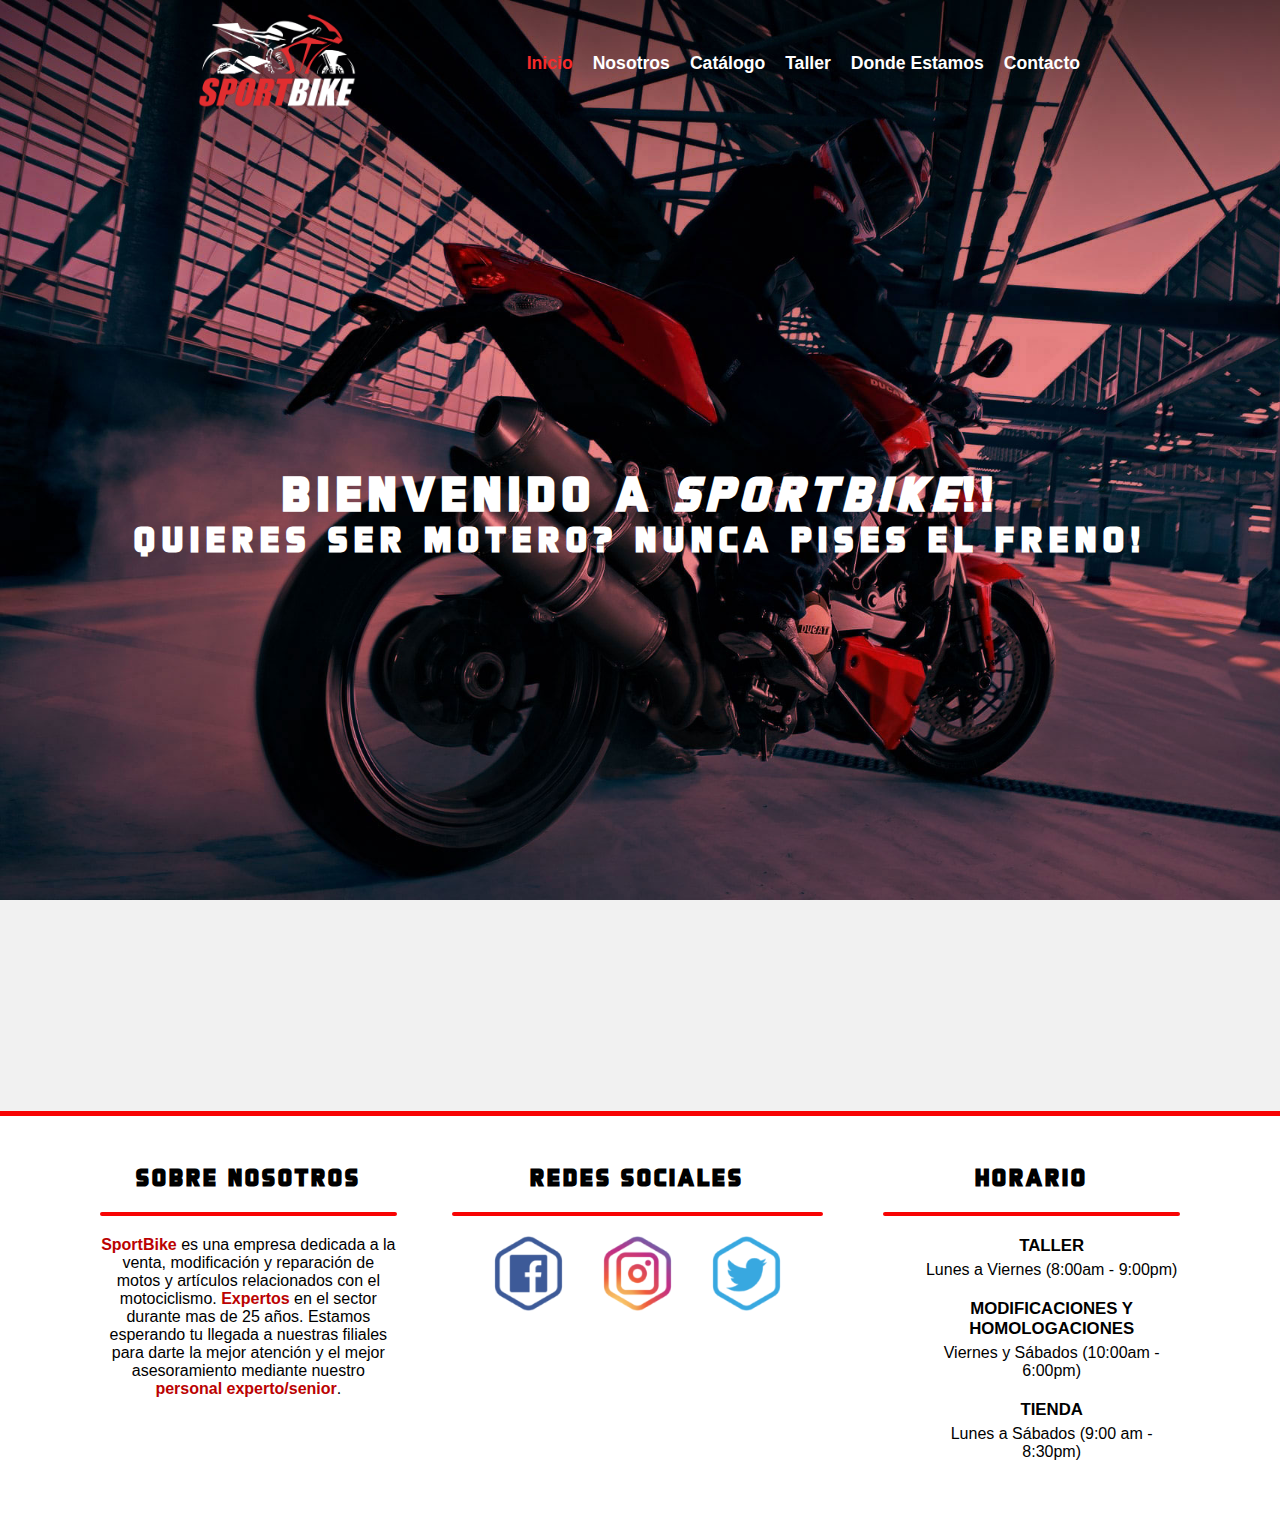
<file: index.html>
<!DOCTYPE html>
<html lang="es">
	<head>
		<title>SportBike</title>
		<meta charset="UTF-8">
		<meta name="viewport" content="width=device-width, initial-scale=1">
		<meta name="author" content="Ariel Guerrero">
		<link href="css/style.css" rel="stylesheet">
		<link rel="icon" type="image/png" href="img/favicon.png">
	</head>
	<body>
		<header id="landing">
			<nav>
				<div id="logo">
					<a href="#"><img src="img/logo.png" alt=""></a>
				</div>
				<div id="menu">
					<ul>
						<li><a href="index.html" class="underline-menu"><span>Inicio</span></a></li>
						<li><a href="nosotros.html" class="underline-menu">Nosotros</a></li>
						<li><a href="catalogo.html" class="underline-menu">Catálogo</a></li>
						<li><a href="taller.html" class="underline-menu">Taller</a></li>
						<li><a href="donde-estamos.html" class="underline-menu">Donde Estamos</a></li>
						<li><a href="contacto.html" class="underline-menu">Contacto</a></li>
					</ul>
				</div>
			</nav>
			<div id="cabecera">
				<h1>BIENVENIDO A <span>SPORTBIKE</span>!!</h1>
				<h2>Quieres ser motero? Nunca pises el freno!</h2>
			</div>
		</header>
		<main>
			
		</main>
		<footer>
			<div id="col1Footer">
				<h2>Sobre nosotros</h2>
				<div class="barra-divisoria-footer"></div>
				<p>
					<span>SportBike</span> es una empresa dedicada a la venta, modificación y reparación de motos y artículos relacionados con el motociclismo. <span>Expertos</span> en el sector durante mas de 25 años. Estamos esperando tu llegada a nuestras filiales para darte la mejor atención y el mejor asesoramiento mediante nuestro <span>personal experto/senior</span>.
				</p>
			</div>
			<div id="col2Footer">
				<h2>Redes sociales</h2>
				<div class="barra-divisoria-footer"></div>
				<div>
					<a href="https://www.facebook.com" target="_blank"><img src="img/rrss/FB/fb-sf.png" alt="" class="margin-right-8x100 rrss"></a>
					<a href="https://www.instagram.com" target="_blank"><img src="img/rrss/Insta/insta-sf.png" alt="" class="margin-right-8x100 rrss"></a>
					<a href="https://www.twitter.com" target="_blank"><img src="img/rrss/Twitter/twt-sf.png" alt="" class="rrss"></a>
				</div>
			</div>
			<div id="col3Footer">
				<h2>Horario</h2>
				<div class="barra-divisoria-footer"></div>
				<ul>
					<li>
						<h5>TALLER</h5>
						<p>Lunes a Viernes (8:00am - 9:00pm)</p>
					</li>
					<li>
						<h5>MODIFICACIONES Y HOMOLOGACIONES</h5>
						<p>Viernes y Sábados (10:00am - 6:00pm)</p>
					</li>
					<li>
						<h5>TIENDA</h5>
						<p>Lunes a Sábados (9:00 am - 8:30pm)</p>
					</li>
				</ul>
			</div>
		</footer>
	</body>
</html>
</file>
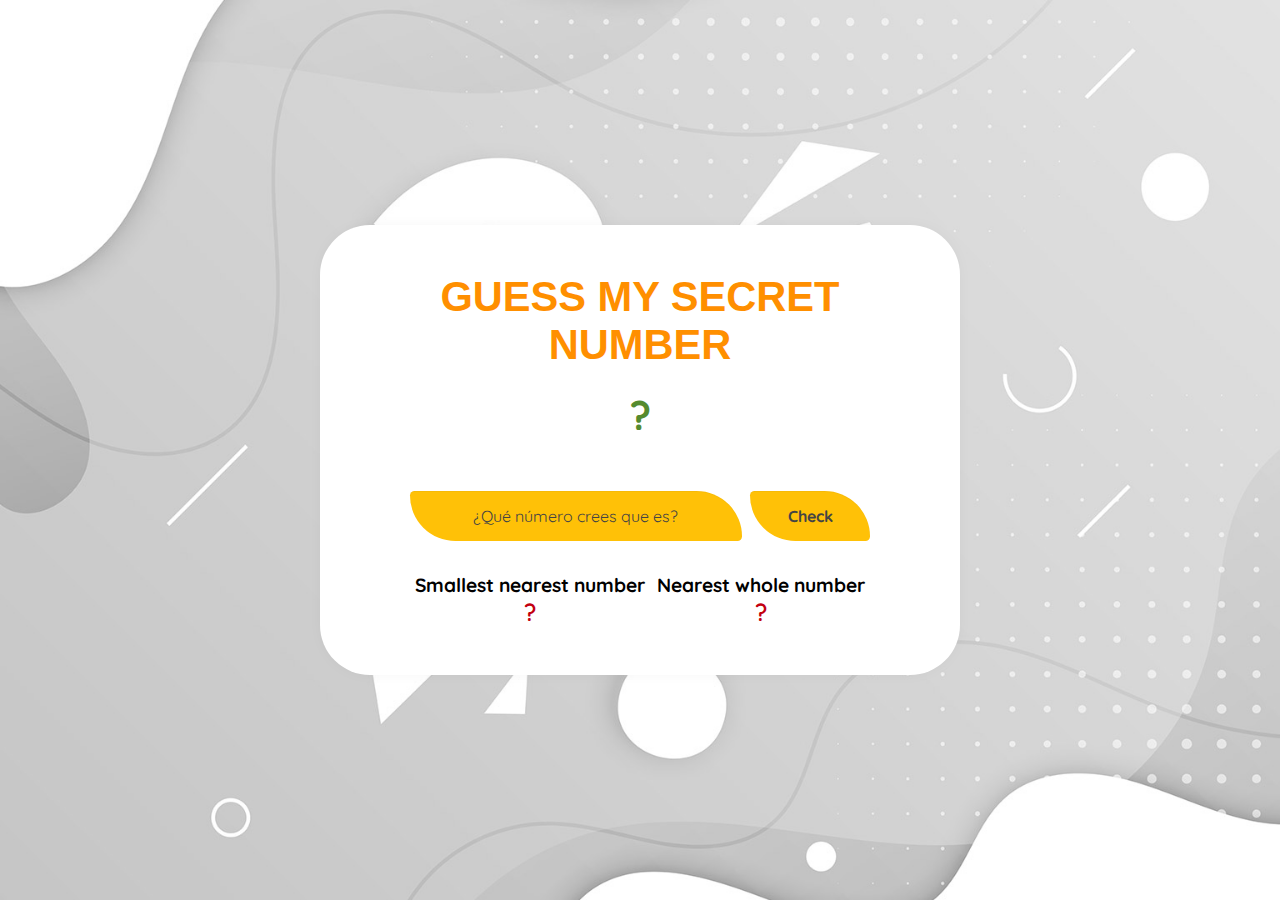
<file: guessNumber/index.html>
<!DOCTYPE html>
<html lang="es">

<head>
    <meta charset="UTF-8">
    <meta name="viewport" content="width=device-width, initial-scale=1.0">
    <title>Guess Number App - Ariel Guerrero</title>
    <link rel="shortcut icon" href="img/icono.png" type="image/x-icon">
    <!-- Fuente Quicksand -->
    <link rel="preconnect" href="https://fonts.googleapis.com" />
    <link rel="preconnect" href="https://fonts.gstatic.com" crossorigin />
    <link href="https://fonts.googleapis.com/css2?family=Quicksand:wght@300;400;500;600;700&display=swap"
        rel="stylesheet" />

    <link rel="stylesheet" href="css/style.css">
</head>

<body>
    <div id="main" class="main">
        <h1>Guess my secret number</h1>
        <h2 id="displayNumSecreto">?</h2>
        <p id="retroalimentacion"></p>
        <div class="controls">
            <input id="numCandidato" type="text" name="numCandidato" placeholder="¿Qué número crees que es?" />
            <button id="checkBtn" type="button" onclick="checkTry()">Check</button>
        </div>

        <div class="containerTrys">
            <h4 id="menor">Smallest nearest number</h4>
            <p id="numMenor">?</p>
            <h4 id="mayor">Nearest whole number</h4>
            <p id="numMayor">?</p>
        </div>
    </div>

    <div id="volverAJugar" class="volverAJugar">
        <h2>¿Do you want to play again?</h2>
        <div class="controls">
            <button id="siBtn" type="button" onclick="newPlay('si')">YES!</button>
            <button id="noBtn" type="button" onclick="newPlay('no')" NO</button>
        </div>
        <p></p>
    </div>

    <!-- Archivos JavaScript -->
    <script src="js/Partida.js"></script>
    <script src="js/adivinaNum.js"></script>
</body>

</html>
</file>
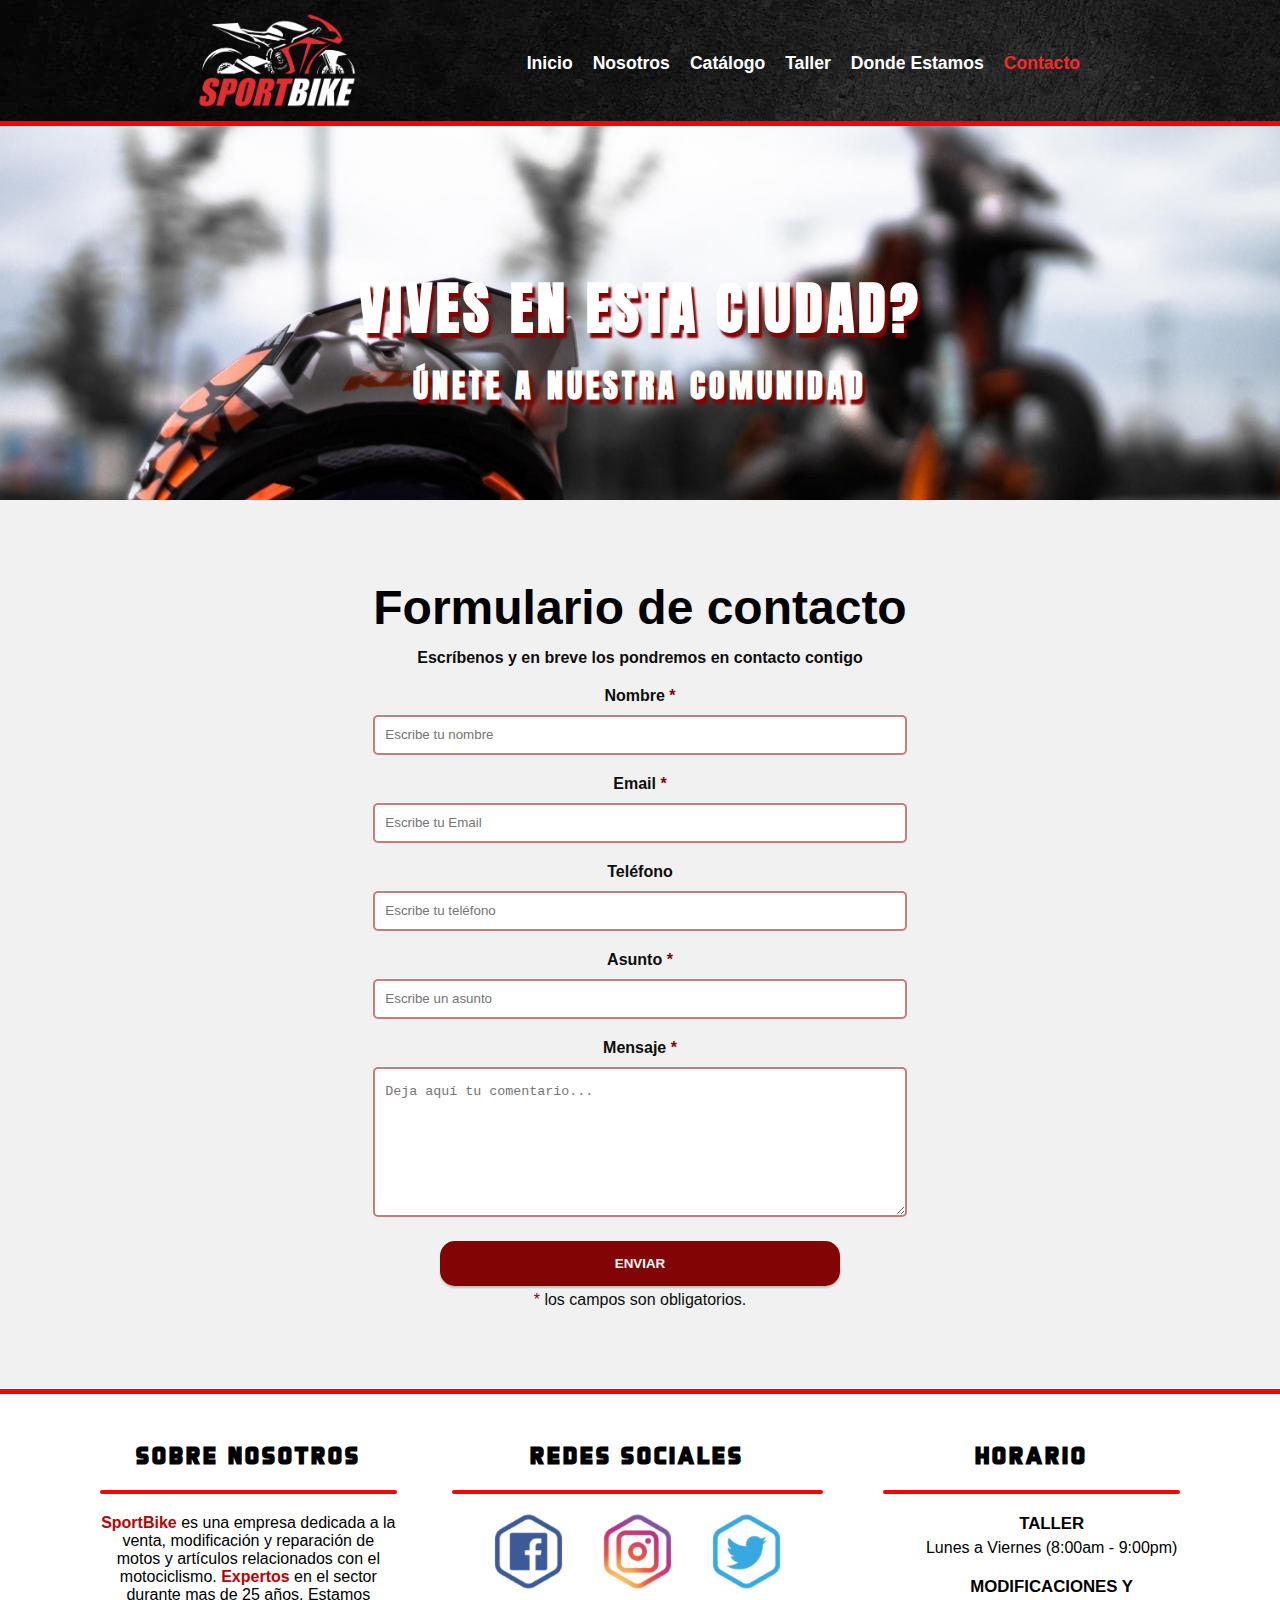
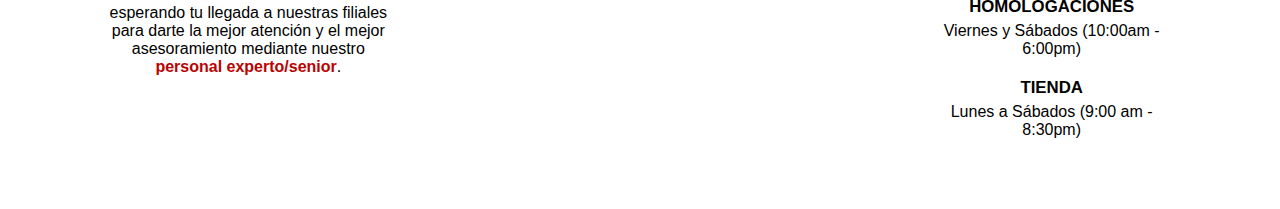
<file: contacto.html>
<!DOCTYPE html>
<html lang="es">
	<head>
		<title>Contacto | SportBike</title>
		<meta charset="UTF-8">
		<meta name="viewport" content="width=device-width, initial-scale=1">
		<link href="css/style.css" rel="stylesheet">
		<meta name="author" content="Ariel Guerrero">
		<link rel="icon" type="image/png" href="img/favicon.png">
		<link rel="preconnect" href="https://fonts.googleapis.com">
		<link rel="preconnect" href="https://fonts.gstatic.com" crossorigin>
		<link href="https://fonts.googleapis.com/css2?family=Anton&display=swap" rel="stylesheet"> 
	</head>
	<body id="contacto-page">
		<header class="cabecera-general">
			<nav>
				<div id="logo">
					<a href="index.html"><img src="img/logo.png" alt=""></a>
				</div>
				<div id="menu">
					<ul>
						<li><a href="index.html" class="underline-menu">Inicio</a></li>
						<li><a href="nosotros.html" class="underline-menu">Nosotros</a></li>
						<li><a href="catalogo.html" class="underline-menu">Catálogo</a></li>
						<li><a href="taller.html" class="underline-menu">Taller</a></li>
						<li><a href="donde-estamos.html" class="underline-menu">Donde Estamos</a></li>
						<li><a href="contacto.html" class="underline-menu"><span>Contacto</span></a></li>
					</ul>
				</div>
			</nav>
			<div>
				<h1>Vives en esta ciudad?</h1>
				<h2>Únete a nuestra comunidad</h2>
			</div>
		</header>
		<main>
			<div id="contact-form">
				<div class="formulario">			
			    	<h1 class="underline-form">Formulario de contacto</h1>
					<h3>Escríbenos y en breve los pondremos en contacto contigo</h3>
					<form>					
						<p>
							<label for="nombre" class="colocar_nombre">Nombre
								<span class="obligatorio">*</span>
							</label>
								<input type="text" name="introducir_nombre" id="nombre" required="obligatorio" placeholder="Escribe tu nombre">
						</p>
						<p>
							<label for="email" class="colocar_email">Email
								<span class="obligatorio">*</span>
							</label>
								<input type="email" name="introducir_email" id="email" required="obligatorio" placeholder="Escribe tu Email">
						</p>
						<p>
							<label for="telefone" class="colocar_telefono">Teléfono
							</label>
								<input type="tel" name="introducir_telefono" id="telefono" placeholder="Escribe tu teléfono">
						</p>		
						<p>
							<label for="asunto" class="colocar_asunto">Asunto
								<span class="obligatorio">*</span>
							</label>
								<input type="text" name="introducir_asunto" id="assunto" required="obligatorio" placeholder="Escribe un asunto">
						</p>		
						<p>
							<label for="mensaje" class="colocar_mensaje">Mensaje
								<span class="obligatorio">*</span>
							</label>                     
								 <textarea name="introducir_mensaje" class="texto_mensaje" id="mensaje" required="obligatorio" placeholder="Deja aquí tu comentario..."></textarea> 
					   </p>	  								
						<button type="submit" name="enviar_formulario" id="enviar"><p>Enviar</p></button>
						<p class="aviso">
							<span class="obligatorio"> * </span>los campos son obligatorios.
						</p>						
					</form>
				</div>	
			</div>
		</main>
		<footer>
			<div id="col1Footer">
				<h2>Sobre nosotros</h2>
				<div class="barra-divisoria-footer"></div>
				<p>
					<span>SportBike</span> es una empresa dedicada a la venta, modificación y reparación de motos y artículos relacionados con el motociclismo. <span>Expertos</span> en el sector durante mas de 25 años. Estamos esperando tu llegada a nuestras filiales para darte la mejor atención y el mejor asesoramiento mediante nuestro <span>personal experto/senior</span>.
				</p>
			</div>
			<div id="col2Footer">
				<h2>Redes sociales</h2>
				<div class="barra-divisoria-footer"></div>
				<div>
					<a href="https://www.facebook.com" target="_blank"><img src="img/rrss/FB/fb-sf.png" alt="" class="margin-right-8x100 rrss"></a>
					<a href="https://www.instagram.com" target="_blank"><img src="img/rrss/Insta/insta-sf.png" alt="" class="margin-right-8x100 rrss"></a>
					<a href="https://www.twitter.com" target="_blank"><img src="img/rrss/Twitter/twt-sf.png" alt="" class="rrss"></a>
				</div>
			</div>
			<div id="col3Footer">
				<h2>Horario</h2>
				<div class="barra-divisoria-footer"></div>
				<ul>
					<li>
						<h5>TALLER</h5>
						<p>Lunes a Viernes (8:00am - 9:00pm)</p>
					</li>
					<li>
						<h5>MODIFICACIONES Y HOMOLOGACIONES</h5>
						<p>Viernes y Sábados (10:00am - 6:00pm)</p>
					</li>
					<li>
						<h5>TIENDA</h5>
						<p>Lunes a Sábados (9:00 am - 8:30pm)</p>
					</li>
				</ul>
			</div>
		</footer>
	</body>
</html>
</file>
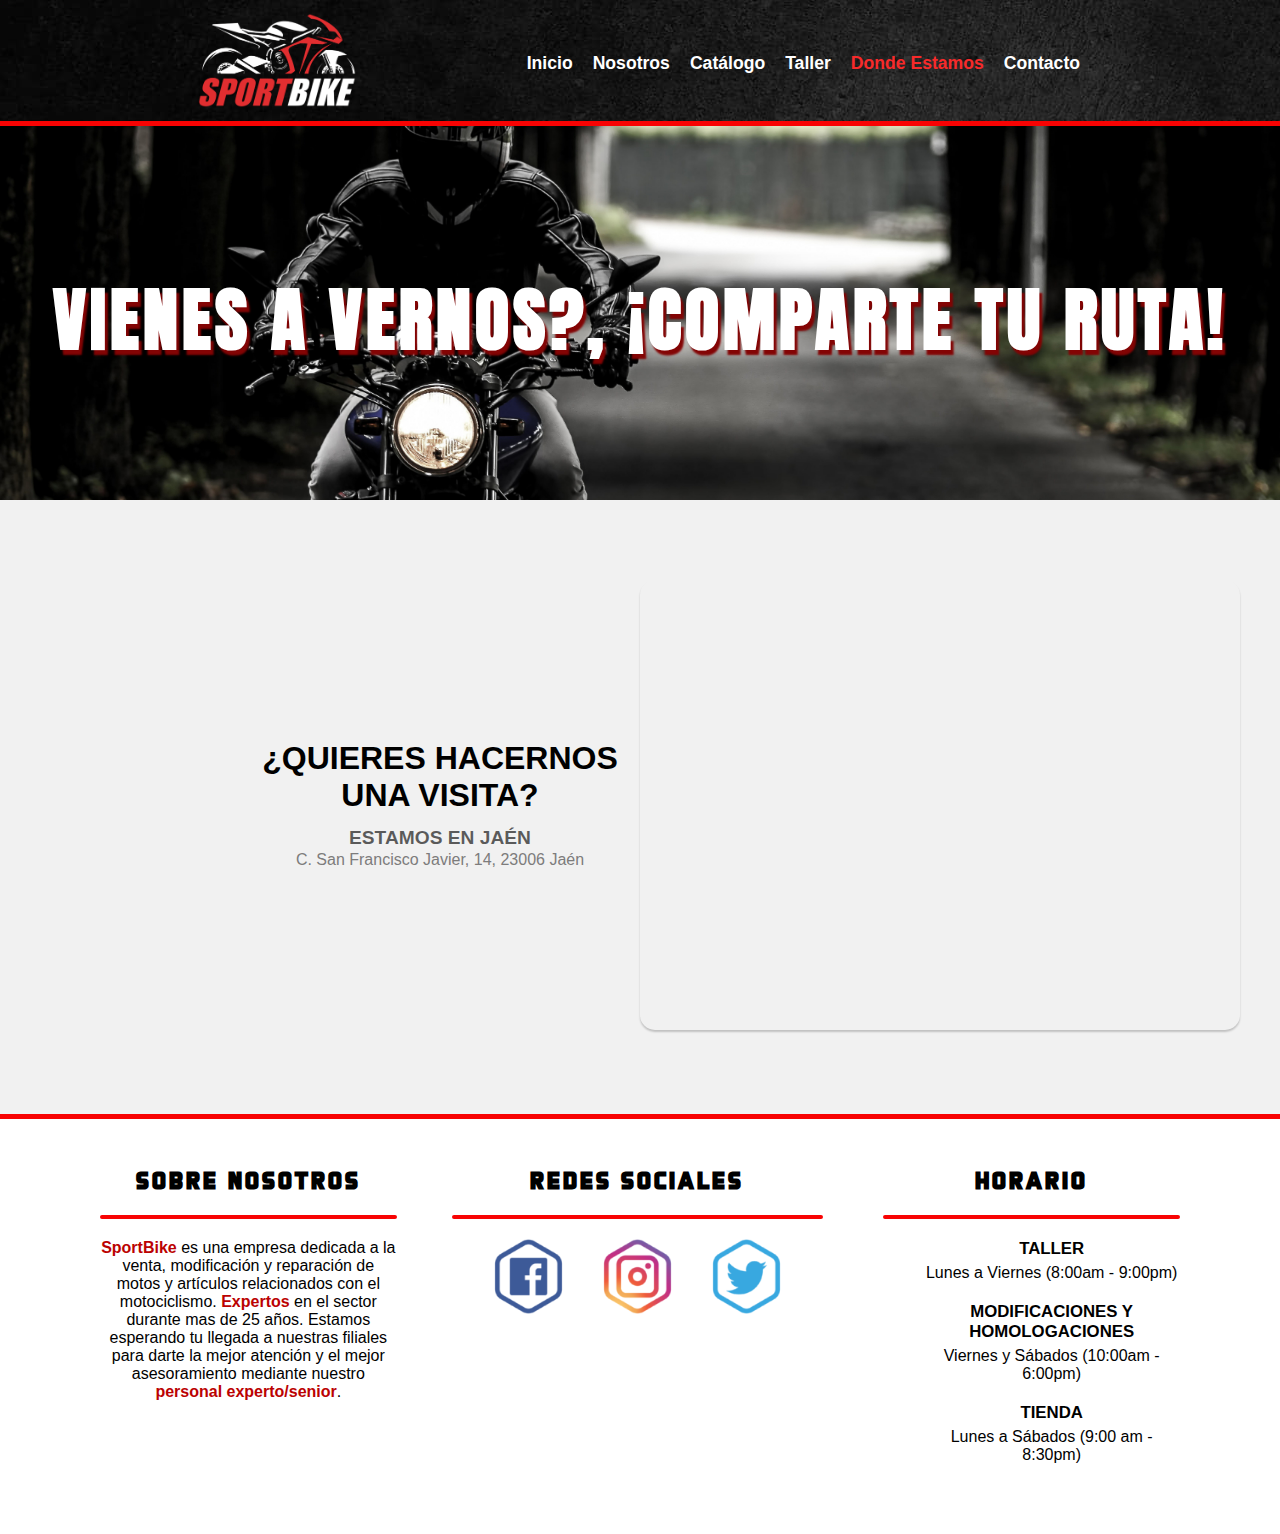
<file: donde-estamos.html>
<!DOCTYPE html>
<html lang="es">
	<head>
		<title>Dónde Estamos | SportBike</title>
		<meta charset="UTF-8">
		<meta name="viewport" content="width=device-width, initial-scale=1">
		<link href="css/style.css" rel="stylesheet">
		<meta name="author" content="Ariel Guerrero">
		<link rel="icon" type="image/png" href="img/favicon.png">
		<link rel="preconnect" href="https://fonts.googleapis.com">
		<link rel="preconnect" href="https://fonts.gstatic.com" crossorigin>
		<link href="https://fonts.googleapis.com/css2?family=Anton&display=swap" rel="stylesheet"> 
	</head>
	<body id="dondeestamos-page">
		<header class="cabecera-general">
			<nav>
				<div id="logo">
					<a href="index.html"><img src="img/logo.png" alt=""></a>
				</div>
				<div id="menu">
					<ul>
						<li><a href="index.html" class="underline-menu">Inicio</a></li>
						<li><a href="nosotros.html" class="underline-menu">Nosotros</a></li>
						<li><a href="catalogo.html" class="underline-menu">Catálogo</a></li>
						<li><a href="taller.html" class="underline-menu">Taller</a></li>
						<li><a href="donde-estamos.html" class="underline-menu"><span>Donde Estamos</span></a></li>
						<li><a href="contacto.html" class="underline-menu">Contacto</a></li>
					</ul>
				</div>
			</nav>
			<div>
				<h1>Vienes a vernos?, ¡Comparte tu ruta!</h1>
			</div>
		</header>
		<main>
			<div id="ubi-text">
				<h2 class="underline">¿Quieres hacernos una visita?</h2>
				<h5>Estamos en Jaén</h5>
				<p>C. San Francisco Javier, 14, 23006 Jaén</p>
			</div>
			<div id="iframe">
				<iframe src="https://www.google.com/maps/embed?pb=!1m18!1m12!1m3!1d25227.841247571545!2d-3.8260406208984374!3d37.77878570000001!2m3!1f0!2f0!3f0!3m2!1i1024!2i768!4f13.1!3m3!1m2!1s0xd6dd70f6dce5159%3A0xd2276dcc3110bbea!2sSport%20Bike!5e0!3m2!1ses!2ses!4v1675595107503!5m2!1ses!2ses" width="600" height="450" style="border:0;" allowfullscreen="" loading="lazy" referrerpolicy="no-referrer-when-downgrade"></iframe>
			</div>
		</main>
		<footer>
			<div id="col1Footer">
				<h2>Sobre nosotros</h2>
				<div class="barra-divisoria-footer"></div>
				<p>
					<span>SportBike</span> es una empresa dedicada a la venta, modificación y reparación de motos y artículos relacionados con el motociclismo. <span>Expertos</span> en el sector durante mas de 25 años. Estamos esperando tu llegada a nuestras filiales para darte la mejor atención y el mejor asesoramiento mediante nuestro <span>personal experto/senior</span>.
				</p>
			</div>
			<div id="col2Footer">
				<h2>Redes sociales</h2>
				<div class="barra-divisoria-footer"></div>
				<div>
					<a href="https://www.facebook.com" target="_blank"><img src="img/rrss/FB/fb-sf.png" alt="" class="margin-right-8x100 rrss"></a>
					<a href="https://www.instagram.com" target="_blank"><img src="img/rrss/Insta/insta-sf.png" alt="" class="margin-right-8x100 rrss"></a>
					<a href="https://www.twitter.com" target="_blank"><img src="img/rrss/Twitter/twt-sf.png" alt="" class="rrss"></a>
				</div>
			</div>
			<div id="col3Footer">
				<h2>Horario</h2>
				<div class="barra-divisoria-footer"></div>
				<ul>
					<li>
						<h5>TALLER</h5>
						<p>Lunes a Viernes (8:00am - 9:00pm)</p>
					</li>
					<li>
						<h5>MODIFICACIONES Y HOMOLOGACIONES</h5>
						<p>Viernes y Sábados (10:00am - 6:00pm)</p>
					</li>
					<li>
						<h5>TIENDA</h5>
						<p>Lunes a Sábados (9:00 am - 8:30pm)</p>
					</li>
				</ul>
			</div>
		</footer>
	</body>
</html>
</file>
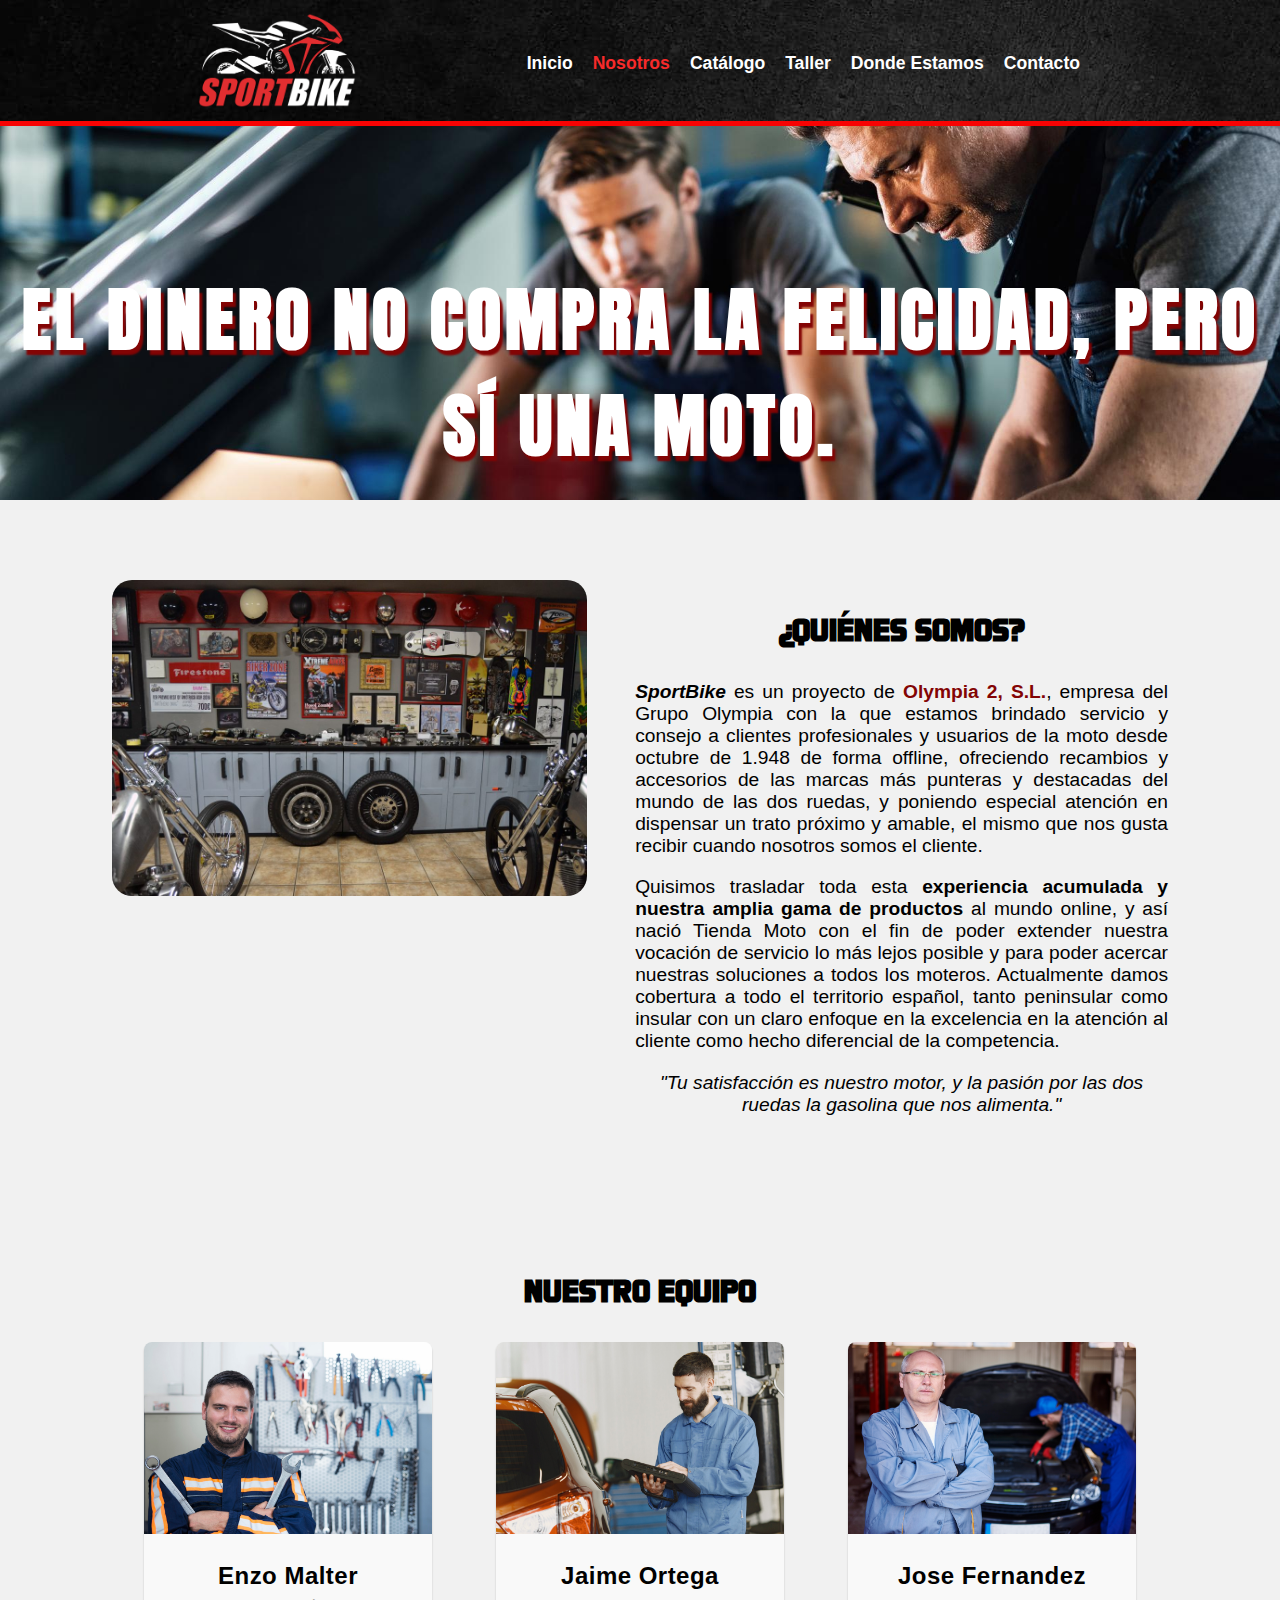
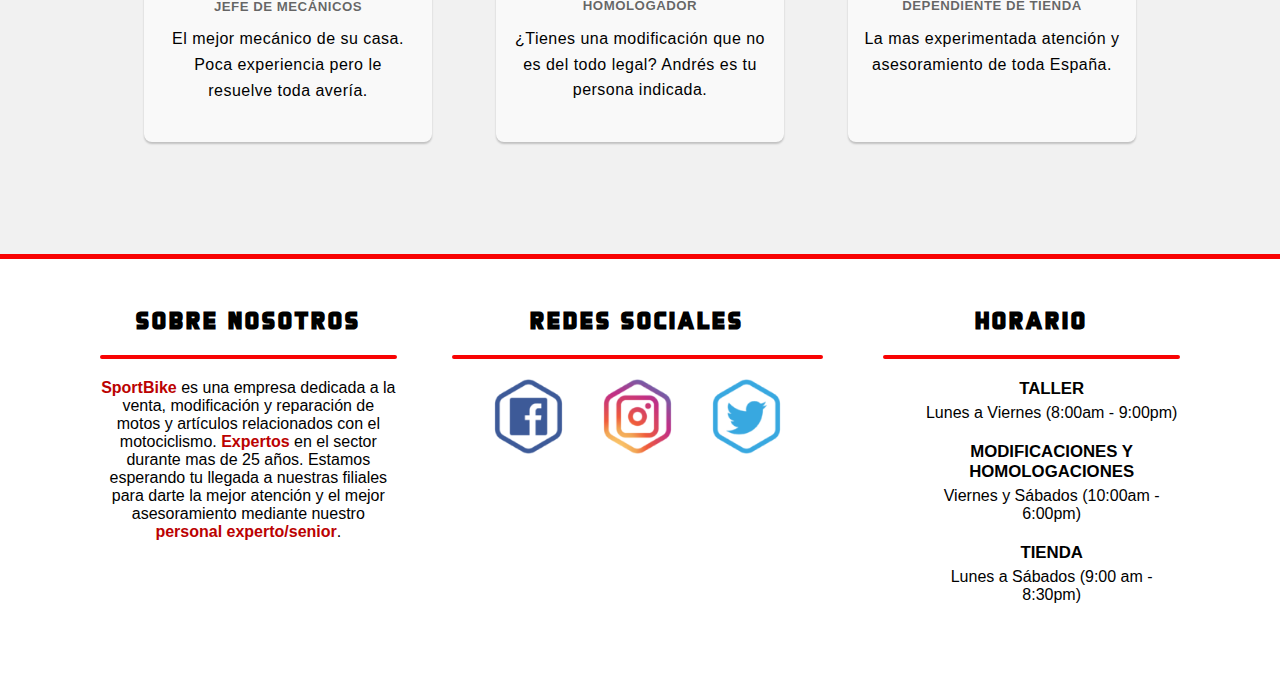
<file: nosotros.html>
<!DOCTYPE html>
<html lang="es">
	<head>
		<title>Nosotros | SportBike</title>
		<meta charset="UTF-8">
		<meta name="viewport" content="width=device-width, initial-scale=1">
		<link href="css/style.css" rel="stylesheet">
		<meta name="author" content="Ariel Guerrero">
		<link rel="icon" type="image/png" href="img/favicon.png">
		<link rel="preconnect" href="https://fonts.googleapis.com">
		<link rel="preconnect" href="https://fonts.gstatic.com" crossorigin>
		<link href="https://fonts.googleapis.com/css2?family=Anton&display=swap" rel="stylesheet"> 
	</head>
	<body id="nosotros-page">
		<header class="cabecera-general">
			<nav>
				<div id="logo">
					<a href="index.html"><img src="img/logo.png" alt=""></a>
				</div>
				<div id="menu">
					<ul>
						<li><a href="index.html" class="underline-menu">Inicio</a></li>
						<li><a href="nosotros.html" class="underline-menu"><span>Nosotros</span></a></li>
						<li><a href="catalogo.html" class="underline-menu">Catálogo</a></li>
						<li><a href="taller.html" class="underline-menu">Taller</a></li>
						<li><a href="donde-estamos.html" class="underline-menu">Donde Estamos</a></li>
						<li><a href="contacto.html" class="underline-menu">Contacto</a></li>
					</ul>
				</div>
			</nav>
			<h1>El dinero no compra la felicidad, pero sí una moto.</h1>
		</header>
		<main>
			<div id="historia">
				<div id="imagen-historia">
					<img src="img/foto_quienessomos.jpg" alt="">
				</div>
				<div id="texto-historia">
					<h2>¿Quiénes somos?</h2>
					<p>
						<b><i>SportBike</i></b> es un proyecto de <a href="https://olympiagrup.com/es/olympia-2/" target="_blank">Olympia 2, S.L.</a>, empresa del Grupo Olympia con la que estamos brindado servicio y consejo a clientes profesionales y usuarios de la moto desde octubre de 1.948 de forma offline, ofreciendo recambios y accesorios de las marcas más punteras y destacadas del mundo de las dos ruedas, y poniendo especial atención en dispensar un trato próximo y amable, el mismo que nos gusta recibir cuando nosotros somos el cliente.
					</p>
					<p>
						Quisimos trasladar toda esta <b>experiencia acumulada y nuestra amplia gama de productos</b> al mundo online, y así nació Tienda Moto con el fin de poder extender nuestra vocación de servicio lo más lejos posible y para poder acercar nuestras soluciones a todos los moteros. Actualmente damos cobertura a todo el territorio español, tanto peninsular como insular con un claro enfoque en la excelencia en la atención al cliente como hecho diferencial de la competencia.
					</p>
					<blockquote cite="">
						"Tu satisfacción es nuestro motor, y la pasión por las dos ruedas la gasolina que nos alimenta."
					</blockquote>
				</div>
			</div>
			<div id="plantilla">
				<h2>Nuestro equipo</h2>
				<div class="mi-plantilla" id="eq-1">
					<div class="container-plant">
						<img src="img/plantilla/mechanic1.jpg" alt="">
						<h3>Enzo Malter</h3>
						<h5>Jefe de Mecánicos</h5>
						<p>El mejor mecánico de su casa. Poca experiencia pero le resuelve toda avería.</p>
					</div>
				</div>
				<div class="mi-plantilla" id="eq-2">
					<div class="container-plant">
						<img src="img/plantilla/mechanic2.jpg" alt="">
						<h3>Jaime Ortega</h3>
						<h5>Homologador</h5>
						<p>¿Tienes una modificación que no es del todo legal? Andrés es tu persona indicada.</p>
					</div>
				</div>
				<div class="mi-plantilla" id="eq-3">
					<div class="container-plant">
						<img src="img/plantilla/mechanic3.jpg" alt="">
						<h3>Jose Fernandez</h3>
						<h5>Dependiente de tienda</h5>
						<p>La mas experimentada atención y asesoramiento de toda España.</p>
					</div>
				</div>
			</div>
		</main>
		<footer>
			<div id="col1Footer">
				<h2>Sobre nosotros</h2>
				<div class="barra-divisoria-footer"></div>
				<p>
					<span>SportBike</span> es una empresa dedicada a la venta, modificación y reparación de motos y artículos relacionados con el motociclismo. <span>Expertos</span> en el sector durante mas de 25 años. Estamos esperando tu llegada a nuestras filiales para darte la mejor atención y el mejor asesoramiento mediante nuestro <span>personal experto/senior</span>.
				</p>
			</div>
			<div id="col2Footer">
				<h2>Redes sociales</h2>
				<div class="barra-divisoria-footer"></div>
				<div>
					<a href="https://www.facebook.com" target="_blank"><img src="img/rrss/FB/fb-sf.png" alt="" class="margin-right-8x100 rrss"></a>
					<a href="https://www.instagram.com" target="_blank"><img src="img/rrss/Insta/insta-sf.png" alt="" class="margin-right-8x100 rrss"></a>
					<a href="https://www.twitter.com" target="_blank"><img src="img/rrss/Twitter/twt-sf.png" alt="" class="rrss"></a>
				</div>
			</div>
			<div id="col3Footer">
				<h2>Horario</h2>
				<div class="barra-divisoria-footer"></div>
				<ul>
					<li>
						<h5>TALLER</h5>
						<p>Lunes a Viernes (8:00am - 9:00pm)</p>
					</li>
					<li>
						<h5>MODIFICACIONES Y HOMOLOGACIONES</h5>
						<p>Viernes y Sábados (10:00am - 6:00pm)</p>
					</li>
					<li>
						<h5>TIENDA</h5>
						<p>Lunes a Sábados (9:00 am - 8:30pm)</p>
					</li>
				</ul>
			</div>
		</footer>
	</body>
</html>
</file>
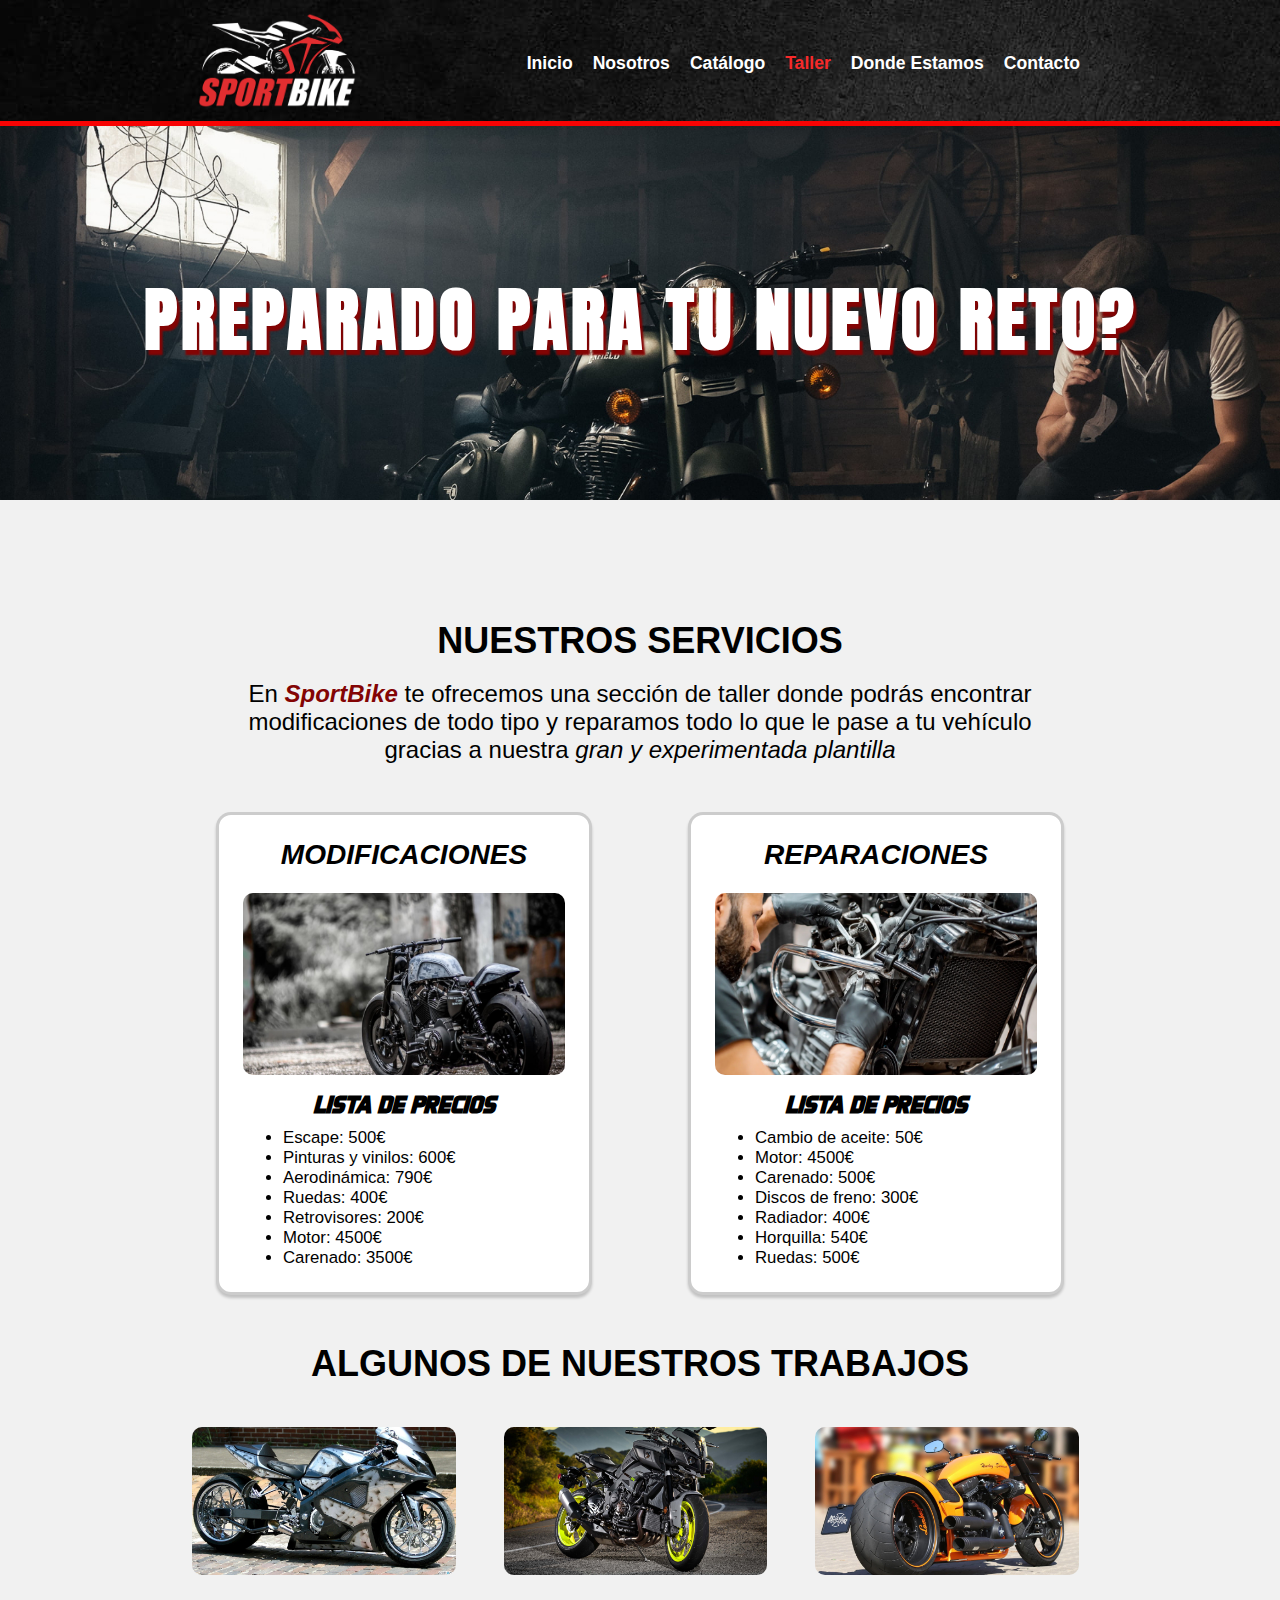
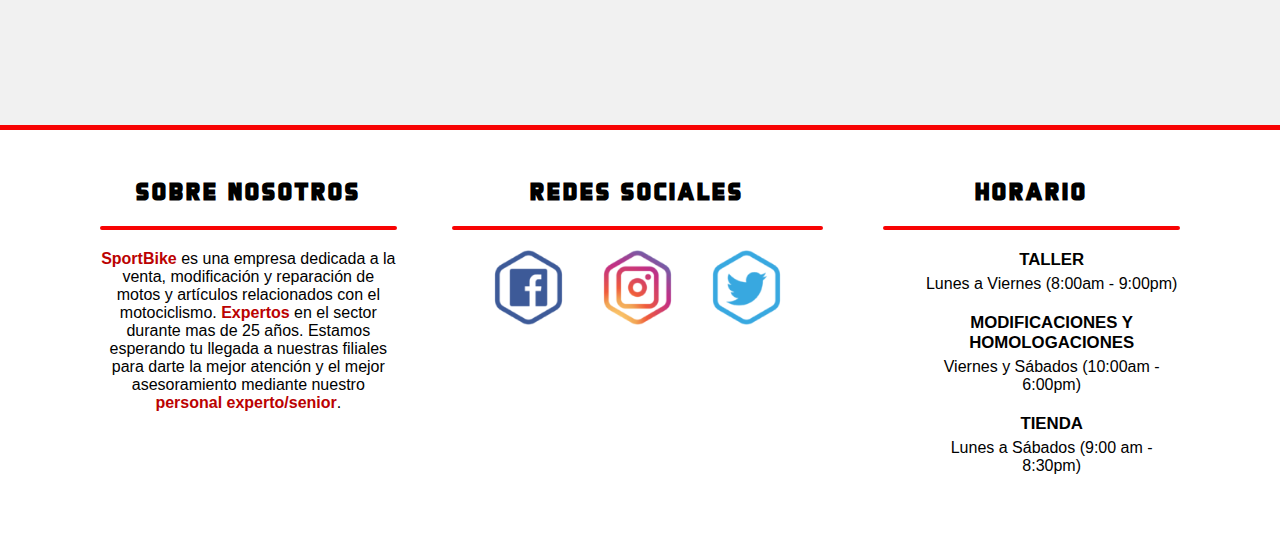
<file: taller.html>
<!DOCTYPE html>
<html lang="es">
	<head>
		<title>Taller | SportBike</title>
		<meta charset="UTF-8">
		<meta name="viewport" content="width=device-width, initial-scale=1">
		<link href="css/style.css" rel="stylesheet">
		<meta name="author" content="Ariel Guerrero">
		<link rel="icon" type="image/png" href="img/favicon.png">
		<link rel="preconnect" href="https://fonts.googleapis.com">
		<link rel="preconnect" href="https://fonts.gstatic.com" crossorigin>
		<link href="https://fonts.googleapis.com/css2?family=Anton&display=swap" rel="stylesheet"> 
	</head>
	<body id="taller-page">
		<header class="cabecera-general">
			<nav>
				<div id="logo">
					<a href="index.html"><img src="img/logo.png" alt=""></a>
				</div>
				<div id="menu">
					<ul>
						<li><a href="index.html" class="underline-menu">Inicio</a></li>
						<li><a href="nosotros.html" class="underline-menu">Nosotros</a></li>
						<li><a href="catalogo.html" class="underline-menu">Catálogo</a></li>
						<li><a href="taller.html" class="underline-menu"><span>Taller</span></a></li>
						<li><a href="donde-estamos.html" class="underline-menu">Donde Estamos</a></li>
						<li><a href="contacto.html" class="underline-menu">Contacto</a></li>
					</ul>
				</div>
			</nav>
			<div>
				<h1>Preparado para tu nuevo reto?</h1>
			</div>
		</header>
		<main>
			<h2 class="underline">Nuestros servicios</h2>
			<p>
				En <span>SportBike</span> te ofrecemos una sección de taller donde podrás encontrar modificaciones de todo tipo y reparamos todo lo que le pase a tu vehículo gracias a nuestra <a href="nosotros.html#plantilla" class="underline-enlace">gran y experimentada plantilla</a>
			</p>
			<div class="container">
				<div id="modificacion">
					<h3>Modificaciones</h3>
					<img src="img/fotoModificaciones.jpg" alt="">
					<h5>Lista de precios</h5>
					<ul>
						<li>Escape: 500€</li>
						<li>Pinturas y vinilos: 600€</li>
						<li>Aerodinámica: 790€</li>
						<li>Ruedas: 400€</li>
						<li>Retrovisores: 200€</li>
						<li>Motor: 4500€</li>
						<li>Carenado: 3500€</li>
					</ul>
				</div>
			</div>
			<div class="container">
				<div id="reparacion">
					<h3>Reparaciones</h3>
					<img src="img/fotoReparacion.webp" alt="">
					<h5>Lista de precios</h5>
					<ul>
						<li>Cambio de aceite: 50€</li>
						<li>Motor: 4500€</li>
						<li>Carenado: 500€</li>
						<li>Discos de freno: 300€</li>
						<li>Radiador: 400€</li>
						<li>Horquilla: 540€</li>
						<li>Ruedas: 500€</li>
					</ul>
				</div>
			</div>
			<div id="trabajos">
				<h2>Algunos de nuestros trabajos</h2>
				<div class="gal-trabajos">
					<div class="work work1">
						<img src="img/works/work1.jpg" alt="">
					</div>
					<div class="work work2">
						<img src="img/works/work2.jpg" alt="">
					</div>
					<div class="work work3">
						<img src="img/works/work3.jpg" alt="">
					</div>
				</div>
			</div>
		</main>
		<footer>
			<div id="col1Footer">
				<h2>Sobre nosotros</h2>
				<div class="barra-divisoria-footer"></div>
				<p>
					<span>SportBike</span> es una empresa dedicada a la venta, modificación y reparación de motos y artículos relacionados con el motociclismo. <span>Expertos</span> en el sector durante mas de 25 años. Estamos esperando tu llegada a nuestras filiales para darte la mejor atención y el mejor asesoramiento mediante nuestro <span>personal experto/senior</span>.
				</p>
			</div>
			<div id="col2Footer">
				<h2>Redes sociales</h2>
				<div class="barra-divisoria-footer"></div>
				<div>
					<a href="https://www.facebook.com" target="_blank"><img src="img/rrss/FB/fb-sf.png" alt="" class="margin-right-8x100 rrss"></a>
					<a href="https://www.instagram.com" target="_blank"><img src="img/rrss/Insta/insta-sf.png" alt="" class="margin-right-8x100 rrss"></a>
					<a href="https://www.twitter.com" target="_blank"><img src="img/rrss/Twitter/twt-sf.png" alt="" class="rrss"></a>
				</div>
			</div>
			<div id="col3Footer">
				<h2>Horario</h2>
				<div class="barra-divisoria-footer"></div>
				<ul>
					<li>
						<h5>TALLER</h5>
						<p>Lunes a Viernes (8:00am - 9:00pm)</p>
					</li>
					<li>
						<h5>MODIFICACIONES Y HOMOLOGACIONES</h5>
						<p>Viernes y Sábados (10:00am - 6:00pm)</p>
					</li>
					<li>
						<h5>TIENDA</h5>
						<p>Lunes a Sábados (9:00 am - 8:30pm)</p>
					</li>
				</ul>
			</div>
		</footer>
	</body>
</html>
</file>
<file: css/style.css>
* {
	margin: 0;
	box-sizing: border-box;
}

body {
	background-color: #f1f1f1
}
/*IMPORTACIÓN DE FUENTE PERSONALIZADA*/
@font-face  {font-family: 'Eleven'; src: url(../fonts/ElevenFit-Regular.ttf);}
@font-face  {font-family: 'ElevenItalic'; src: url(../fonts/ElevenFit-Italic.ttf);}
@font-face  {font-family: 'ElevenOutline'; src: url(../fonts/ElevenFit-Outline.ttf);}
@font-face  {font-family: 'ElevenItOutline'; src: url(../fonts/ElevenFit-ItalicOutline.ttf);}
/*!! CABECERA !!*/

/*【 Menú 】*/
nav {
	overflow: hidden;/*#096ac1*/
	background: #000;
	background-image: url("../img/fondo_menu.jpg");
	padding: .8em; 
	padding-left: 12em;
	padding-right: 12em;
	border-bottom: 5px solid #F80303;
}
#landing nav {
	background: none;
	border: none;
}

#logo {
	float: left;
	transition: all 0.5s;
}
#logo:hover {
	transform: scale(1.02)
}

#menu {
	float: right;
	margin-top: 2.5em;
}

#logo img {
	width: 170px;
	display: block;
}

#menu ul li a{
	text-decoration: none;
	color: #fff;
	font-family: 'Montserrat', sans-serif;
	font-weight: 700;
	font-size: 1.1em;
}
#menu ul li a span {
	color: #f72a2a;
}
#menu ul li a:hover {
	color: #f72a2a;
	font-style: italic;
	font-weight: 800;
	transform: scale(1.02);
}
#menu ul li a:active {
	color: #F80303;
}

#menu {
	text-align: center;
}
#menu ul {
	list-style-type: none;
	text-align: center;
}
#menu ul li {
	display: inline;
	padding: 0.5em;
}
/*Cabecera Landing*/
#landing {	
	background-image: url("../img/fondo_landing.jpg");
	background-repeat: no-repeat;
	background-attachment: fixed;
	background-size: cover;
}

#cabecera {
	padding-top: 350px;
	padding-bottom: 550px;
	font-family: 'Eleven';
	letter-spacing: 7px;
	color: #ffffff;
	font-size: 150%;
}
#cabecera span {
	font-style: italic;
}

/*Cabecera general*/
.cabecera-general {
	height: 500px;
	text-align: center;
}
.cabecera-general h1 {
	margin-top: 140px;
	color: #ffffff;
	font-family: 'Anton', sans-serif;
	letter-spacing: 4px;
	font-weight: 700;
	text-transform: uppercase;	
	font-size: 4.4em;
	text-shadow: #830404 3px 5px 2px;
	
}

/* CABECERA CATALOGO*/
#catalogo-page .cabecera-general {
	background: url("../img/cabecera-catalogo.jpg");
	background-repeat: no-repeat;
	background-size: cover;
	background-attachment: fixed;
}
/* CABECERA NOSOTROS*/
#nosotros-page .cabecera-general {
	background: url("../img/cabeceraNosotros.jpg");
	background-repeat: no-repeat;
	background-size: cover;
	background-attachment: fixed;
}
/* CABECERA CONTACTO*/
#contacto-page .cabecera-general {
	background: url("../img/cabecera_contacto.jpg");
	background-position: center;
	background-repeat: no-repeat;
	background-size: cover;
	background-attachment: fixed;
}

#contacto-page .cabecera-general h1 {
	font-size: 3.5em;
	margin-bottom: 0.2em;
}
#contacto-page .cabecera-general h2 {
	font-size: 2em;
	color: #ffffff;
	font-family: 'Anton', sans-serif;
	letter-spacing: 4px;
	font-weight: 700;
	text-transform: uppercase;	
	text-shadow: #830404 3px 5px 2px;
}
/* CABECERA TALLER*/
#taller-page .cabecera-general {
	background: url("../img/cabecera_taller.jpg");
	background-repeat: no-repeat;
	background-size: cover;
	background-attachment: fixed;
	background-position: center;
}
/* CABECERA DODNE ESTAMOS*/
#dondeestamos-page .cabecera-general {
	background: url("../img/cabecera-dondeestamos.jpg");
	background-repeat: no-repeat;
	background-size: cover;
	background-attachment: fixed;
	background-position: top;
}

/*^Main Nosotros Page^*/
#historia {
	overflow: hidden;
	padding: 5em;
	padding-left: 7em;
	padding-right: 7em;
	font-family: 'Montserrat', sans-serif;
}
#historia h2 {
	font-family: 'Eleven';
	font-size: 2em;
	margin-bottom: 1em;
}

#imagen-historia {
	float: left;
	width: 45%;
}
#imagen-historia img {
	border-radius: 20px;
	width: 100%;
}
#texto-historia {
	float: left;
	width: 55%;
	padding-left: 3em;
	margin-top: 2.2em;
}
#texto-historia p {
	text-align: justify;
	font-size: 1.2em;
	margin-bottom: 1em;
}
#texto-historia p a {
	text-decoration: none;
	color: #830404;
	font-weight: 600;
}
#texto-historia blockquote {
	font-size: 1.2em;
	font-weight: 500;
	font-style: italic;
}
/* TARJETAS DE PLANTILLA */
#plantilla {
	padding: 5em;
	padding-left: 7em;
	padding-right: 7em;
	overflow: hidden;
}
#plantilla h2 {
	font-family: 'Eleven';
	font-size: 2em;
}
.mi-plantilla {
	width: 33.3333333333%;
	float: left;
	padding: 2em;
	overflow: hidden;
	font-family: 'Montserrat', sans-serif;
}

.container-plant {
	border-radius: 8px;
	box-shadow: 0 2px 2px rgba(0, 0, 0, 0.2);
	overflow: hidden;
	text-align: center;
	min-height: 400px;
	transition: all 0.25s;
	letter-spacing: 0.03em;
	line-height: 1.6;
	background-color: rgb(249, 249, 249);
	padding-bottom: 1em;
}

.container-plant:hover {
	transform: translateY(-15px);
	box-shadow: 0 12px 16px rgba(0, 0, 0, 0.2);
}

.container-plant img {
	width: 100%;
	margin-bottom: 1em;
}

.container-plant h3 {
	font-size: 1.5em;
}

.container-plant h5 {
	color: rgba(0, 0, 0, 0.6);
	text-transform: uppercase;
	margin-bottom: 0.7em;
}

.container-plant p {
	padding-left: 1em;
	padding-right: 1em;	
}
/*^Main Catálogo Page^*/
.fila-cat {
	width: 100%;
	margin-top: 5em;
	margin-bottom: 2em;
	padding-left: 3em;
	padding-right: 3em;
	overflow: hidden;
	font-family: 'ElevenItalic';
}
.fila-cat div {
	overflow: hidden;
	text-align: center;
}
.fila-cat img {
	transition: all 0.5s;
	transform: scale(1)
}
.fila-cat img:hover {
	transform: scale(1.05)
}

.producto {
	float: left;
	width: 25%;
	font-family: 'Montserrat', sans-serif;
	padding-bottom: 1em;
	padding-top: 1em;
}
.producto a {
	text-decoration: none;
	color: black;
}

.producto h4 {
	margin-bottom: .3em;
}
.producto h4, .producto p {
	padding-left: 1em;
	padding-right: 1em;
}
.container-prod {
	min-height: 350px;
}

.logoMarca {
	margin-bottom: 3em;
}

.precio {
	border: 0;
	cursor: pointer;
	position: relative;
	margin-top: 1em;
	background: transparent;
}
.precio div {
	background-color: rgb(175, 30, 15);
	padding: 0.6rem 3rem;
	position: relative;
	overflow: hidden;
	border-radius: 25px;
	transition: all 0.5s;
}
.precio a {
	position: relative;
	text-decoration: none;
	font-size: 1.3em;
	font-weight: 700;
	color: #ffffff;
	text-transform: uppercase;
	z-index: 2;
	
}
.precio div:hover {
	transform: translateY(-8px);
	background-color: #ffffff;
	border: 2px solid rgb(175, 30, 15);
	color: rgb(175, 30, 15);
	box-shadow: 0px 3px 1px 2px rgba(0,0,0,0.1);
}
.precio div:hover a {
	color: rgb(175, 30, 15);
}

/*^Main Donde Estamos Page^*/
#dondeestamos-page main {
	overflow: hidden;
	padding: 5em;
}
#dondeestamos-page main div {
	float: left;
	width: 50%;
}
#iframe {
	text-align: center;
	padding-right: 10em;
}
#iframe iframe {
	border-radius: 15px;
	box-shadow: 0 2px 2px rgba(0, 0, 0, 0.2);
	transition: all 0.4s;
}
#iframe iframe:hover {
	transform: translateY(-10px);
	box-shadow: 0 12px 16px rgba(0, 0, 0, 0.2);
}
#ubi-text {
	text-align: center;
	padding-left: 10em;
	padding-top: 10em;
}
#ubi-text h2 {
	font-family: 'Montserrat', sans-serif;
	font-size: 2em;
	margin-bottom: 0.4em;
	text-transform: uppercase;
	font-weight: 800;
}
#ubi-text h5 {
	font-family: 'Montserrat', sans-serif;
	text-transform: uppercase;
	font-size: 1.2em;
	margin-bottom: 0.1em;
	color: rgba(0, 0, 0, 0.631);
}
#ubi-text p {
	font-family: 'Montserrat', sans-serif;
	color: #7d7c7c;
}

/*^Main Contacto Page^*/
#contacto-page main {
	padding: 5em;
	overflow: hidden;
}

/*^Main Taller Page^*/
#taller-page main {
	padding-top: 5em;
	padding-bottom: 5em;
	padding-right: 7em;
	padding-left: 7em;
	overflow: hidden;
	text-align: center;
	font-family: 'Montserrat', sans-serif;
	font-size: 1.5em;
}

#taller-page .container {
	overflow: hidden;
	float: left;
	width: 50%;
	padding: 2em;
}

#taller-page main h2 {
	text-transform: uppercase;
	margin-bottom: 0.5em;
}

#taller-page main p {
	width: 90%;
	margin: auto;
}
#taller-page main p span {
	font-weight: 600;
	color: #830404;
	font-style: italic;
}
#taller-page main p a {
	text-decoration: none;
	font-style: italic;
	color: #000000;
	font-weight: 500;
}

#reparacion {
	border: 3px solid rgba(0, 0, 0, 0.2);
	border-radius: 15px;
}

#modificacion {
	border: 3px solid rgba(0, 0, 0, 0.2);
	border-radius: 15px;
}

#reparacion, #modificacion {
	padding: 1em;
	box-shadow: 0 3px 3px rgba(0, 0, 0, 0.2);
	background-color: #ffffff;
	transition: all 0.5s;
}
#reparacion:hover, #modificacion:hover {
	transform: translateY(-15px);
	box-shadow: 0 12px 16px rgba(0, 0, 0, 0.2);
}

#modificacion h3, #reparacion h3 {
	font-style: italic;
	text-transform: uppercase;
	margin-bottom: 0.8em;
}

#reparacion ul, #modificacion ul {
	text-align: left;
	font-size: 0.7em;
}

#reparacion h5, #modificacion h5 {
	font-family: 'ElevenItalic';
	font-size: 1em;
	margin-bottom: 0.4em;
}

#reparacion img, #modificacion img {
	width: 100%;
	border-radius: 10px;
	margin-bottom: 0.5em;
}

#trabajos {
	clear: both;
}

.gal-trabajos {
	width: 100%;
}

.work {
	width: 33%;
	float: left;
	padding: 1em;
	transition: all 0.5s;
}

.work img:hover {
	transform: translateY(-15px) scale(1.2);
	box-shadow: 0 12px 16px rgba(0, 0, 0, 0.2);
	border-radius: 25px;
}

.work img {
	width: 100%;
	transition: all 0.5s;
	border-radius: 10px;
}

/* FORMULARIO DE CONTACTO */
#contact-form {
	width: 100%;
	float: left;
	font-family: 'Montserrat', sans-serif;
}

.formulario input{
	background-color: #ffffff; 
	width: 40em; 
	height: 40px; 
	border-radius: 5px;  
	border: 2px solid rgba(131, 4, 4, 0.509);
	margin-top: 10px;  
	padding-left: 10px;
    margin-bottom: 20px; 
}

.formulario textarea{
  	background-color: #ffffff; 
	width: 40em; 
	height: 150px; 
	border-radius: 5px;  
	border: 2px solid rgba(131, 4, 4, 0.509);
	margin-top: 10px;  
	padding-left: 10px;
    margin-bottom: 20px; 
    padding-top: 15px; 
}

.formulario label{
  	display: block; 
	font-weight: 600;
}

#enviar{
	height: 45px; 	
	margin-bottom: 0.4em;
	text-transform: uppercase;
	background-color: #830404; 
	border: solid #830404;
	border-radius: 15px;	
	width: 30em;   
    cursor: pointer;
	transition: all 0.3s;
	box-shadow: 0 2px 2px rgba(0, 0, 0, 0.2);
}

#enviar p{
	color: #fff; 
	font-weight: 700;
}

#enviar:hover {
	transform: translateY(-5px);
	box-shadow: 0 12px 16px rgba(0, 0, 0, 0.2);
}

.obligatorio{
	color: #830404; 
}

.aviso{
	font-size: 13px;  
	color: #0e0e0e;  
}

.formulario h1{
	font-size: 3em;  
	margin-bottom: 0.3em;
	color: #000000;
}

.formulario h3{
	font-size: 1em; 
	padding-bottom: 1.2em;
	color: #0e0e0e;   
}

.formulario p{
	font-size: 1em; 
	color: #0e0e0e; 
}

.formulario input:focus{
	outline:0;
	border: 2px solid #F80303;
}


.formulario textarea:focus{
	outline:0;
	border: 2px solid #F80303;
}

/*Clase underline para efecto de subrayado animado de textos*/
.underline {
	display: inline-block;
	position: relative;
}
.underline:after {
	content: '';
	position: absolute;
	width: 100%;
	height: 4px;
	bottom: 0;
	left: 0;
	background-color: #f72a2a;
	transform: scaleX(0);
	transform-origin: bottom right;
	transition: transform 0.4s ease-out;
}
.underline:hover:after {
	transform: scaleX(1);
	transform-origin: bottom left;
}

/*Underline Menú*/
.underline-menu {
	display: inline-block;
	position: relative;
}
.underline-menu:after {
	content: '';
	position: absolute;
	width: 100%;
	height: 2px;
	bottom: 0;
	left: 0;
	background-color: #f72a2a;
	transform: scaleX(0);
	transform-origin: bottom right;
	transition: transform 0.3s ease-out;
}
.underline-menu:hover:after {
	transform: scaleX(1);
	transform-origin: bottom left;
}

/*Underline Enlaces*/
.underline-enlace {
	display: inline-block;
	position: relative;
}
.underline-enlace:after {
	content: '';
	position: absolute;
	width: 100%;
	height: 2px;
	bottom: 0;
	left: 0;
	background-color: #000000;
	transform: scaleX(0);
	transform-origin: bottom right;
	transition: transform 0.5s ease-out;
}
.underline-enlace:hover:after {
	transform: scaleX(1);
	transform-origin: bottom left;
}

/*!! FOOTER !!*/
footer {
	font-family: 'Montserrat', sans-serif;
	overflow: hidden;
	padding: 50px 0px 50px 0px;
	background: #fff;
	border-top: 5px solid #F80303;
}
footer h2 {
	font-family: 'Eleven';
	letter-spacing: 3px;
}
/*Columna 1 de Footer*/
#col1Footer {
	width: 33.333333333%;
	float: left;
	/*Sintaxis padding = top right bottom left*/
	padding: 0px 30px 0px 100px;
}
#col1Footer h2, #col1Footer p {
	text-align: center;
}
#col1Footer p span {
	font-weight: 600;
	color: #bb0202;
}
/*Columna 2 de Footer*/
#col2Footer {
	width: 33.333333333%;
	float: left;
	padding: 0px 30px 0px 25px;
}
#col2Footer h2, div {
	text-align: center;
}
#col2Footer img {
	width: 75px;
}
/*Iconos redes sociales*/
.margin-right-8x100 {
	margin-right: 8%;
}
.rrss {
	transition: all 0.25s;
}
.rrss:hover {
	transform: translateY(-8px);
}
/*Columna 3 de Footer*/
#col3Footer {
	width: 33.333333333%;
	float: left;
	padding: 0px 100px 0px 30px;
}
#col3Footer h2, #col3Footer p {
	text-align: center;
}
#col3Footer p {
	margin-bottom: 20px;
}
#col3Footer ul li{
	list-style-type: none;
}
#col3Footer ul li h5 {
	font-weight: 800;
	font-size: 1.05em;
	margin-bottom: 5px;
}
/*Barra divisoria footer*/
.barra-divisoria-footer {
	width: 100%;
	margin: 20px 0px 20px 0px;
	background: #F80303;
	border: 2px solid #F80303;
	border-radius: 50px;
}
</file>
<file: guessNumber/css/style.css>
* {
  margin: 0;
  padding: 0;
  box-sizing: border-box;
  font-family: "Quicksand", sans-serif;
}

body {
  background: url("../img/fondoAdivinaNum.jpg");
  background-position: center;
  background-size: cover;
  background-repeat: no-repeat;
  display: flex;
  flex-direction: column;
  width: 100%;
  height: 100vh;
  align-items: center;
  justify-content: center;
}

.main {
  display: flex;
  flex-direction: column;
  width: 50%;
  height: 50%;
  align-items: center;
  justify-content: center;
  background: #fff;
  border-radius: 50px;
  padding: 2em;
  box-shadow: 0px 0px 20px -9px rgba(0, 0, 0, 0.1);
}

h1 {
  text-transform: uppercase;
  font-size: 2.6em;
  font-family: "Montserrat", sans-serif;
  font-weight: 800;
  margin-bottom: 0.5em;
  color: #ff8f00;
  width: 90%;
  text-align: center;
}

h2 {
  font-size: 2.5em;
  color: #558b2f;
}

#retroalimentacion {
  text-align: center;
  font-weight: 500;
  font-size: 1.2em;
  margin-top: 1em;
}

#retroalimentacion span {
  font-style: italic;
}

#numCandidato {
  grid-area: entrada;
  border: none;
  font-size: 16px;
  outline: 0;
  padding-top: 15px;
  padding-bottom: 15px;
  width: 100%;
  background-color: #ffc107;
  color: #0d3452cb;
  box-shadow: 0 1px 0 rgba(0, 0, 0, 0.03) inset;
  border-radius: 5px 50px 5px 50px;
  text-align: center;
  transition: all 0.3s;
}

#numCandidato:focus {
  border: 2px solid #ff9100c7;
  transform: translateY(-5px);
  color: #444444;
}

::placeholder {
  color: #444444;
}

#checkBtn {
  grid-area: checkBtn;
  border: none;
  font-size: 16px;
  outline: 0;
  padding: 15px;
  width: 100%;
  background-color: #ffc107;
  color: #444444;
  box-shadow: 0 1px 0 rgba(0, 0, 0, 0.03) inset;
  border-radius: 5px 50px 5px 50px;
  text-align: center;
  transition: all 0.5s;
}

#checkBtn:hover {
  color: #171717;
  background-color: #ffca28;
  transform: translateY(-5px);
  cursor: pointer;
}

.controls {
  display: grid;
  grid-template: "entrada entrada entrada checkBtn" auto;
  width: 80%;
  column-gap: 0.5em;
  margin: 2em 0px 2em 0px;
}

#menor {
  grid-area: menor;
  font-size: 1.2em;
}
#numMenor {
  grid-area: numMenor;
  font-size: 1.5em;
  color: #c30010;
  font-weight: 600;
}
#mayor {
  grid-area: mayor;
  font-size: 1.2em;
}
#numMayor {
  grid-area: numMayor;
  font-size: 1.5em;
  color: #c30010;
  font-weight: 600;
}

.containerTrys {
  display: grid;
  grid-template:
    "menor mayor" auto
    "numMenor numMayor" auto;
  justify-items: center;
  width: 80%;
}

/* CSS DE VOLVER A JUGAR */
.volverAJugar {
  display: flex;
  flex-direction: column;
  width: 50%;
  height: 50%;
  align-items: center;
  justify-content: center;
  background: #fff;
  border-radius: 50px;
  display: none;
  box-shadow: 0px 0px 20px -9px rgba(0, 0, 0, 0.1);
}

.volverAJugar .controls {
  display: flex;
  align-items: center;
  justify-content: center;
  gap: 3em;
}

.controls button {
  width: 25%;
  outline: 0;
  border: none;
  padding-top: 10px;
  padding-bottom: 10px;
  border-radius: 25px;
  color: #fff;
  font-weight: 800;
  font-size: 16px;
  cursor: pointer;
  transition: all 0.5s;
}

.controls button:hover {
  transform: translateY(-5px);
  box-shadow: 0px 8px 8px -7px rgba(0, 0, 0, 0.4);
}

.controls button:active {
  transform: scale(0.9);
}

#siBtn {
  background: #15ab92;
}

#noBtn {
  background: #c90469;
}

#volverAJugar h2 {
  color: #ff8f00;
}
</file>
